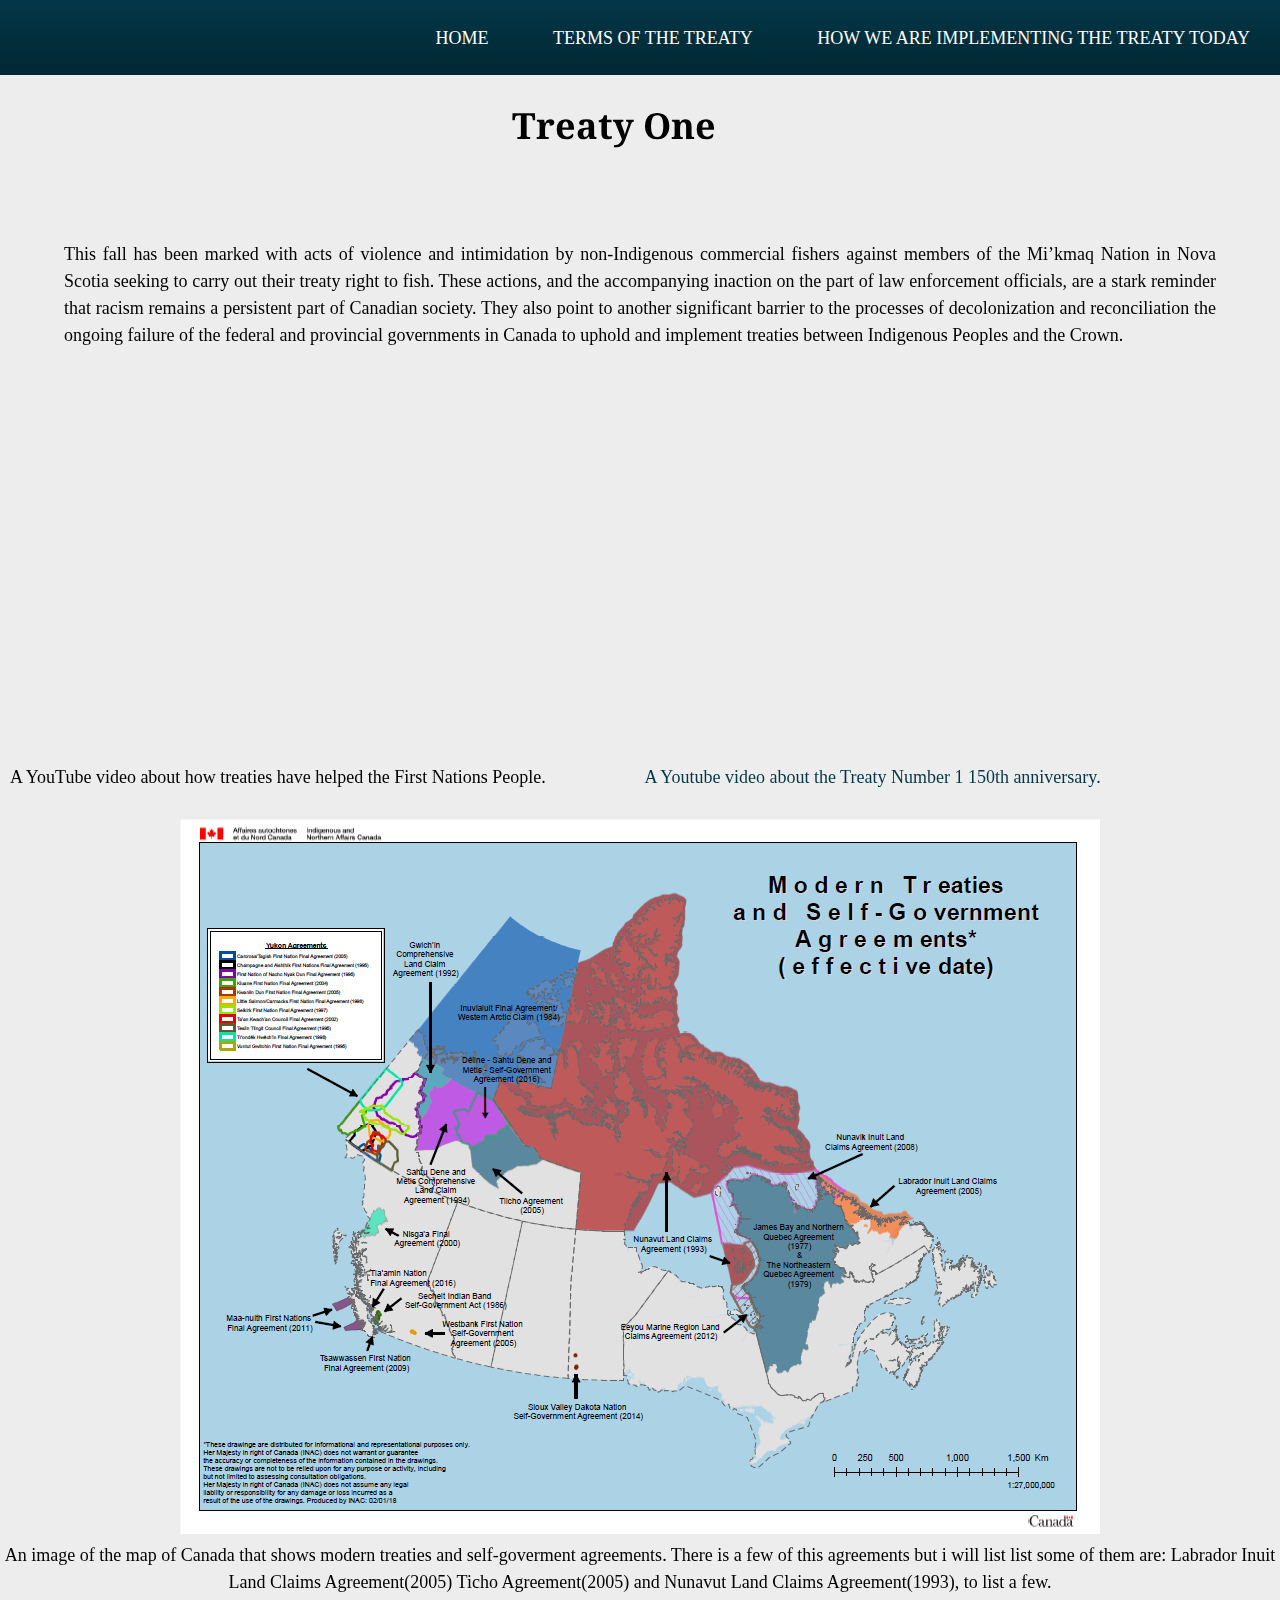
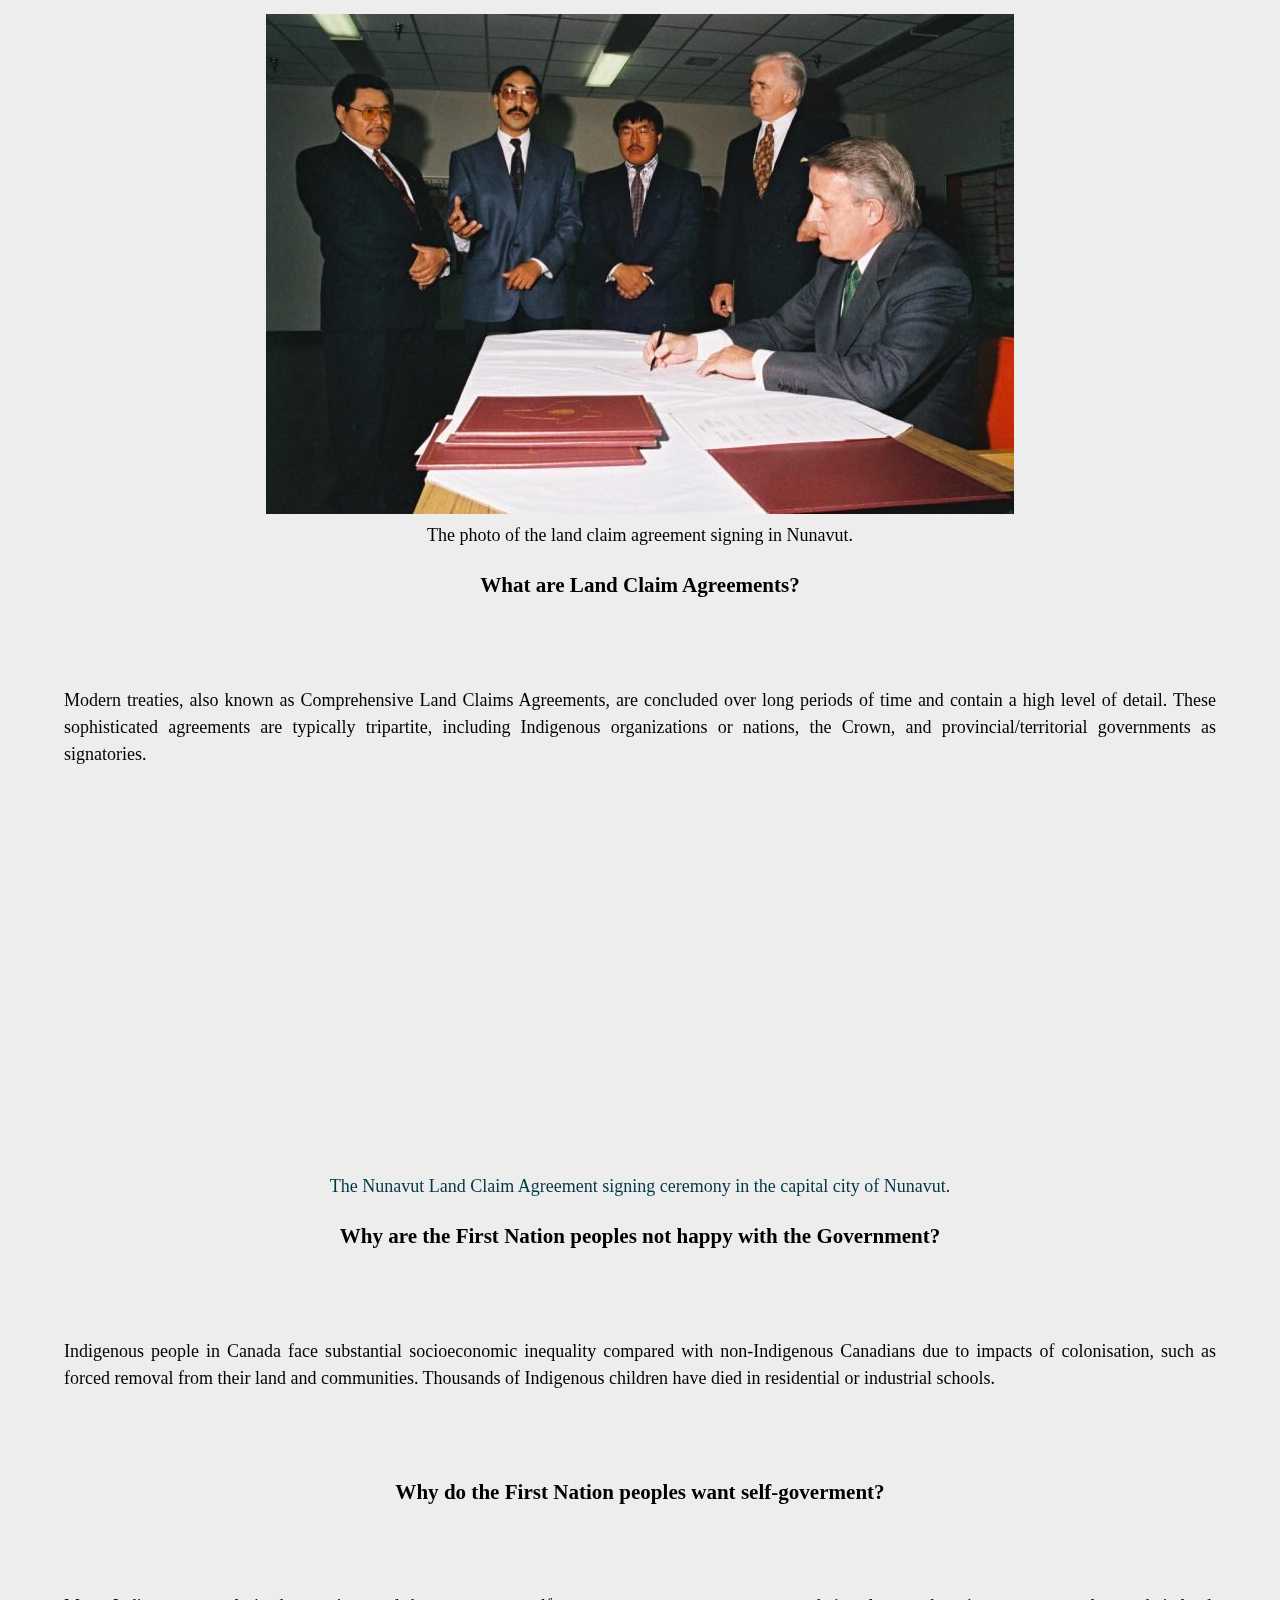
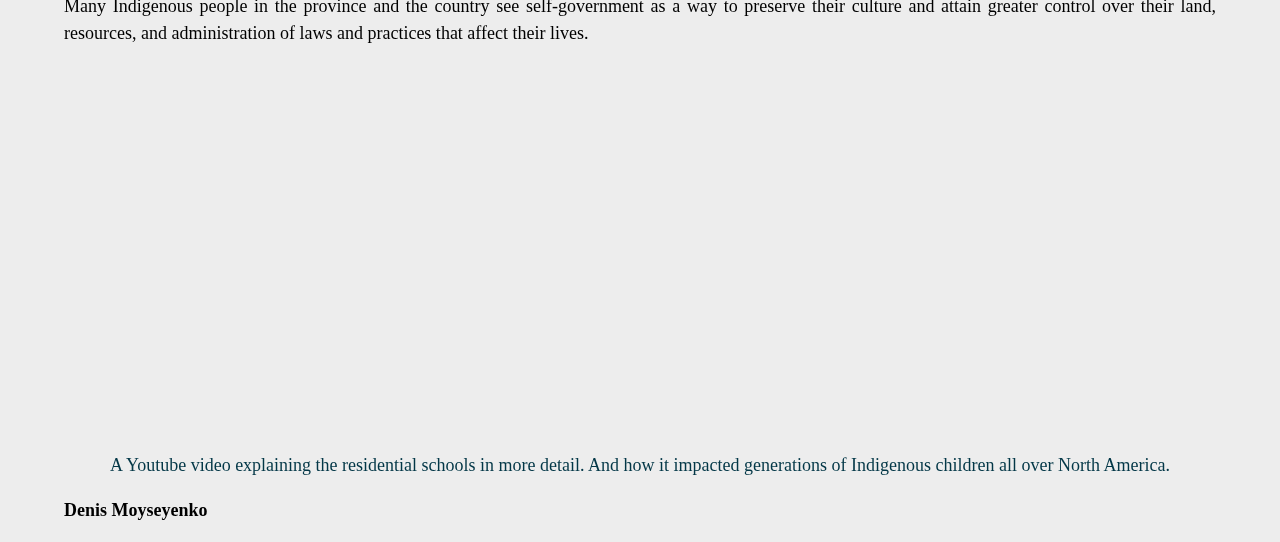
<file: How-we-are-Implementing-the-treaty-today.html>
<!--
        Name: Denis Moyseyenko
        Course: Web Development
        Teacher: Mr.Hardman
        School: PTEC
        Date Last Modified: 1/19/2023
      -->
<!DOCTYPE html>
<html lang="en">
  <head>
    <meta charset="UTF-8" />
    <meta http-equiv="X-UA-Compatible" content="IE=edge" />
    <meta
      name="viewport"
      content="width=device-width, initial-scale=1.0" />
    <!--This is the title of the page-->
    <title>Modern Treaty Implementing</title>
    <!--This is the links to my stylesheets.-->
    <link
      rel="stylesheet"
      type="text/css"
      href="stylesheets/style.css" />
    <link rel="preconnect" href="https://fonts.googleapis.com" />
    <link
      rel="preconnect"
      href="https://fonts.gstatic.com"
      crossorigin />
    <link
      href="https://fonts.googleapis.com/css2?family=Noto+Serif&display=swap"
      rel="stylesheet" />
  </head>
  <!--This is my navigation bar-->
  <nav>
    <ul>
      <li>
        <a href="index.html">Home</a>
      </li>
      <li>
        <a href="terms-of-the-treaty.html">Terms of the Treaty</a>
      </li>
      <li>
        <a href="How-we-are-Implementing-the-treaty-today.html"
          >How we are Implementing the treaty today</a
        >
      </li>
    </ul>
  </nav>
  <!--This is the start of my body tag-->
  <header>
    <h1>Treaty One</h1>
  </header>
  <body>
    <!--This is my paragraph tag.-->
    <p class="center-text">
      This fall has been marked with acts of violence and intimidation
      by non-Indigenous commercial fishers against members of the
      Mi’kmaq Nation in Nova Scotia seeking to carry out their treaty
      right to fish. These actions, and the accompanying inaction on
      the part of law enforcement officials, are a stark reminder that
      racism remains a persistent part of Canadian society. They also
      point to another significant barrier to the processes of
      decolonization and reconciliation the ongoing failure of the
      federal and provincial governments in Canada to uphold and
      implement treaties between Indigenous Peoples and the Crown.
    </p>
    <div class="row">
      <div class="column">
        <!--This is my frist iframe-->
        <iframe
          width="560"
          height="315"
          src="https://www.youtube.com/embed/4sRY3nq3Fsc"
          title="YouTube video player"
          frameborder="0"
          allow="accelerometer; autoplay; clipboard-write; encrypted-media; gyroscope; picture-in-picture; web-share"
          allowfullscreen></iframe>
          <div>
        <a
          class="link"
          href="https://youtu.be/4sRY3nq3Fsc"
          target="_blank"></a>
          A YouTube video about how treaties have helped the First
          Nations People.
        </a>
        </div>
        <!--This is my div-->
      </div>
      <!--This is my second iframe-->
      <div class="column">
        <iframe
          width="560"
          height="315"
          src="https://www.youtube.com/embed/ZY53Ijkrbxs"
          title="YouTube video player"
          frameborder="0"
          allow="accelerometer; autoplay; clipboard-write; encrypted-media; gyroscope; picture-in-picture; web-share"
          allowfullscreen></iframe>
        <div><a
          class="link"
          href="https://youtu.be/ZY53Ijkrbxs"
          target="_blank">
          A Youtube video about the Treaty Number 1 150th anniversary.
        </a>
        </div>
      </div>
    </div>
    <!--My Images-->
    <figure class="center">
      <img
        src="images/treaties-agreements_prov-annual-report-2015-2018_annexD-map_1573224451906_eng.png"
        alt="An image of the map of Canada that shows modern treaties and self-goverment agreements. There is a few of this agreements but i will list
      list some of them are: Labrador Inuit Land Claims Agreement(2005)
      Ticho Agreement(2005) and Nunavut Land Claims Agreement(1993), to list a few." />
      <figcaption>
        An image of the map of Canada that shows modern treaties and
        self-goverment agreements. There is a few of this agreements
        but i will list list some of them are: Labrador Inuit Land
        Claims Agreement(2005) Ticho Agreement(2005) and Nunavut Land
        Claims Agreement(1993), to list a few.
      </figcaption>
    </figure>

    <figure class="center">
      <img
        src="images/nunavut-land-claim-agreement-signing.jpg"
        alt="An image of the signing of a land claim agreement in Nunavut there are five people in this picture." />

      <figcaption>
        The photo of the land claim agreement signing in Nunavut.
      </figcaption>
    </figure>
    <!--This is my third heading-->
    <h3 class="center">What are Land Claim Agreements?</h3>
    <p class="center-text">
      Modern treaties, also known as Comprehensive Land Claims
      Agreements, are concluded over long periods of time and contain
      a high level of detail. These sophisticated agreements are
      typically tripartite, including Indigenous organizations or
      nations, the Crown, and provincial/territorial governments as
      signatories.
    </p>
    <!--This is my third iframe for a Youtube video.-->
    <div class="center">
      <iframe
        width="560"
        height="315"
        src="https://www.youtube.com/embed/fF_73_2aVuA"
        title="YouTube video player"
        frameborder="0"
        allow="accelerometer; autoplay; clipboard-write; encrypted-media; gyroscope; picture-in-picture; web-share"
        allowfullscreen></iframe>
      <!--My paragraph explaining the Youtube video.-->
      <div>
      <a
        class="link"
        href="https://youtu.be/fF_73_2aVuA"
        target="_blank">
        The Nunavut Land Claim Agreement signing ceremony in the
        capital city of Nunavut.
      </a>
      </div>
    </div>
    <!--my fourth heading-->
    <h3 class="center">
      Why are the First Nation peoples not happy with the Government?
    </h3>
    <!--my paragraph about Indigenous people's strangles-->
    <p class="center-text">
      Indigenous people in Canada face substantial socioeconomic
      inequality compared with non-Indigenous Canadians due to impacts
      of colonisation, such as forced removal from their land and
      communities. Thousands of Indigenous children have died in
      residential or industrial schools.
    </p>
    <!--This is my fifth heading-->
    <h3 class="center">
      Why do the First Nation peoples want self-goverment?
    </h3>
    <!--This is my paragraph tag about why do Indigenous people want self-governance -->
    <p class="center-text">
      Many Indigenous people in the province and the country see
      self-government as a way to preserve their culture and attain
      greater control over their land, resources, and administration
      of laws and practices that affect their lives.
    </p>
    <!--This is my iframe-->
    <div class="center">
      <iframe
        width="560"
        height="315"
        src="https://www.youtube.com/embed/At9FKE8CwAY"
        title="YouTube video player"
        frameborder="0"
        allow="accelerometer; autoplay; clipboard-write; encrypted-media; gyroscope; picture-in-picture; web-share"
        allowfullscreen></iframe>
      <!--This is my paragraph -->
      <div>
      <a
        class="link"
        href="https://youtu.be/At9FKE8CwAY"
        target="_blank">
        A Youtube video explaining the residential schools in more
        detail. And how it impacted generations of Indigenous children
        all over North America.
      </a>
      </div>
      <!--The closing tag of my "div"-->
    </div>
    <!--This is my footer.-->
    <footer><p>Denis Moyseyenko</p></footer>
    <!--The closing tag of my "body"-->
  </body>
  <!--The closing tag of my "HTML" document.-->
</html>
</file>
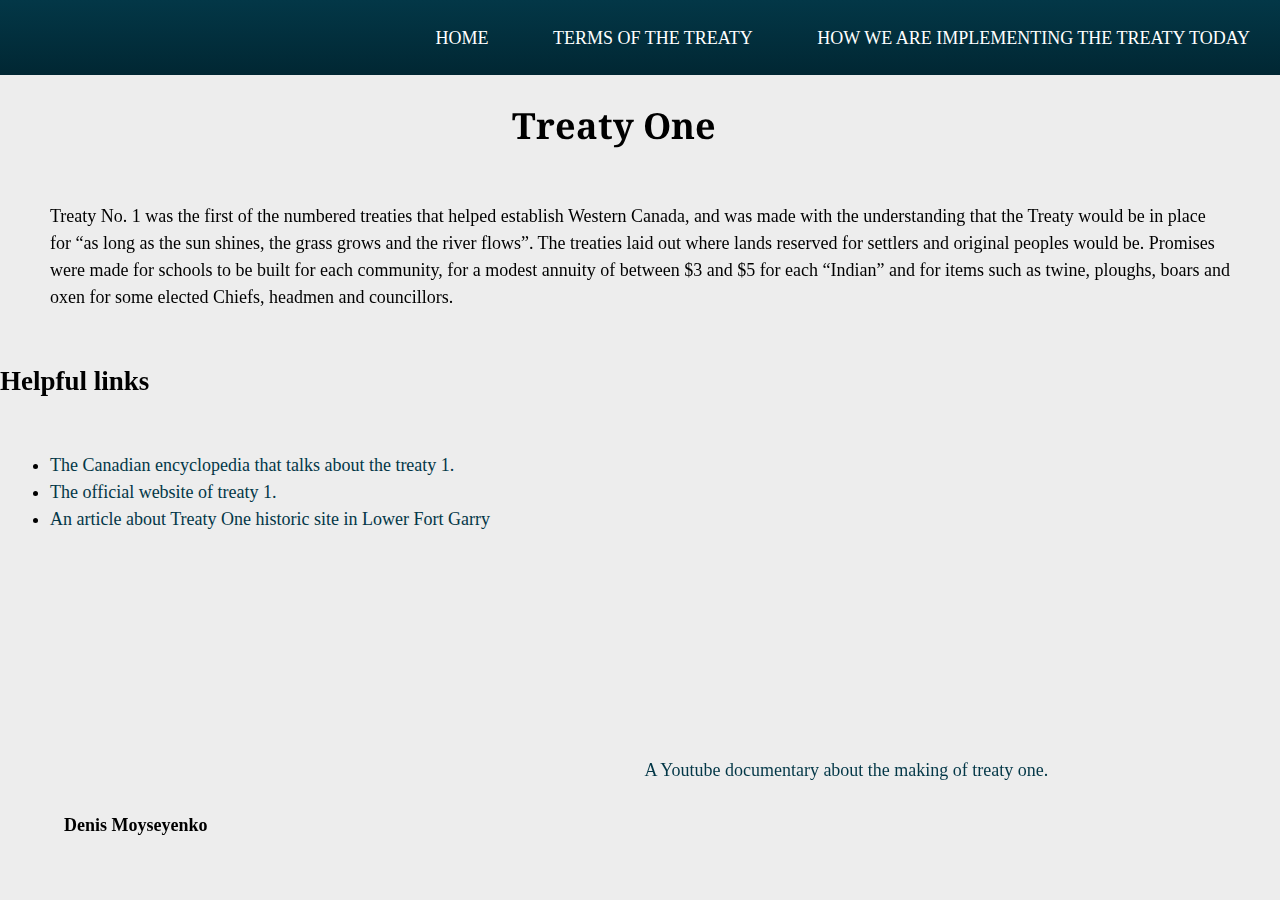
<file: terms-of-the-treaty.html>
<!--
        Name: Denis Moyseyenko
        Course: Web Development
        Teacher: Mr.Hardman
        School: PTEC
        Date Last Modified: 1/19/2023
      -->
<!DOCTYPE html>
<html lang="en">
  <head>
    <meta charset="UTF-8" />
    <meta http-equiv="X-UA-Compatible" content="IE=edge" />
    <meta
      name="viewport"
      content="width=device-width, initial-scale=1.0" />
    <title>Helpful links</title>
    <link
      rel="stylesheet"
      type="text/css"
      href="stylesheets/style.css" />
    <link rel="preconnect" href="https://fonts.googleapis.com" />
    <link
      rel="preconnect"
      href="https://fonts.gstatic.com"
      crossorigin />
    <link
      href="https://fonts.googleapis.com/css2?family=Noto+Serif&display=swap"
      rel="stylesheet" />
  </head>
  <body>
    <!-- This is my navigation -->
    <nav>
      <ul>
        <li>
          <a href="index.html">Home</a>
        </li>
        <li>
          <a href="terms-of-the-treaty.html">Terms of the Treaty</a>
        </li>
        <li>
          <a href="How-we-are-Implementing-the-treaty-today.html"
            >How we are Implementing the treaty today</a
          >
        </li>
      </ul>
    </nav>
    <header>
      <!--this is my first heading-->
      <h1>Treaty One</h1>
    </header>
    <!--This is my main-->
    <main>
      <!--This is my division tag-->
      <div id="treaty-terms">
        <p>
          Treaty No. 1 was the first of the numbered treaties that
          helped establish Western Canada, and was made with the
          understanding that the Treaty would be in place for “as long
          as the sun shines, the grass grows and the river flows”. The
          treaties laid out where lands reserved for settlers and
          original peoples would be. Promises were made for schools to
          be built for each community, for a modest annuity of between
          $3 and $5 for each “Indian” and for items such as twine,
          ploughs, boars and oxen for some elected Chiefs, headmen and
          councillors.
        </p>
      </div>

      <!--Second heading-->
      <h2>Helpful links</h2>
      <div class="row">
        <div class="column">
          <ul>
            <li>
              <!--My links to wensite that talk about treaty one.-->
              <a
                href="https://www.thecanadianencyclopedia.ca/en/article/treaties-1-and-2"
                target="_blank"
                >The Canadian encyclopedia that talks about the treaty
                1.</a
              >
            </li>
            <li>
              <a href="https://treaty1.ca/" target="_blank"
                >The official website of treaty 1.</a
              >
            </li>
            <li>
              <a
                href="https://www.pc.gc.ca/en/lhn-nhs/mb/fortgarry/activ/traite-treaty"
                target="_blank"
                >An article about Treaty One historic site in Lower
                Fort Garry</a
              >
            </li>
          </ul>
        </div>

        <!--Division class column.-->
        <div class="column">
          <!--My iframe-->
          <iframe
            width="560"
            height="315"
            src="https://www.youtube.com/embed/UFO5mHEj_EY"
            title="YouTube video player"
            frameborder="0"
            allow="accelerometer; autoplay; clipboard-write; encrypted-media; gyroscope; picture-in-picture"
            allowfullscreen></iframe>
          <br />
          <!--My link to go to the video in a Youtube browser version.-->
          <a
            class="link"
            href="https://www.youtube.com/watch?v=UFO5mHEj_EY"
            target="_blank"
            >A Youtube documentary about the making of treaty one.</a
          >
          <!--The closing tag of my division.-->
        </div>
        <!--My second closing tag of my division.-->
      </div>
      <!--My closing tag for the main-->
    </main>
    <!--My closing tag for the body-->
    <footer>
      <p>Denis Moyseyenko</p>
    </footer>
  </body>
  <!--My closing tag for the whole html document.-->
</html>
</file>
<file: stylesheets/style.css>
/* 
  #EDEDED - main background color
  #222222 - main text color
  #B53D35 - headings, draw user attention
  #E74C42 - buttons, nav links, interactive elements, etc.
*/

/* This needs to be in every external stylesheet you create from now on */
* {
  line-height: 150%;
}

/* This needs to be in every external stylesheet you create from now on */
html {
  font-size: 62.5%;
}
/* my styling for the body tag */
body {
  margin: 0px;
  padding: 0px;
  -webkit-box-sizing: border-box;
  -moz-box-sizing: border-box;
  box-sizing: border-box;
  font-size: sans-serif;
  font-size: 1.8rem;
  background-color: #ededed;
}
/* adds margin to the header*/
header {
  margin-left: 40%;
}
/* styles the header and assignes a font family. */
h1 {
  font-family: "Noto Serif", serif;
}
a {
  text-decoration: none;
  cursor: pointer;
}

/*styles the navigation*/
nav {
  position: relative;
  width: 100%;
  height: 75px;
  line-height: 75px;
  background-image: -webkit-gradient(
    linear,
    left top,
    left bottom,
    from(#033747),
    to(#012733)
  );
  background-image: -webkit-linear-gradient(#033747, #012733);
  background-image: -moz-linear-gradient(#033747, #012733);
  background-image: -o-linear-gradient(#033747, #012733);
  background-image: -webkit-gradient(
    linear,
    left top,
    left bottom,
    from(#033747),
    to(#012733)
  );
  background-image: -webkit-gradient(
    linear,
    left top,
    left bottom,
    from(#033747),
    to(#012733)
  );
  background-image: -webkit-gradient(
    linear,
    left top,
    left bottom,
    from(#033747),
    to(#012733)
  );
  background-image: -webkit-gradient(
    linear,
    left top,
    left bottom,
    from(#033747),
    to(#012733)
  );
  background-image: -webkit-gradient(
    linear,
    left top,
    left bottom,
    from(#033747),
    to(#012733)
  );
  background-image: -webkit-gradient(
    linear,
    left top,
    left bottom,
    from(#033747),
    to(#012733)
  );
  background-image: -webkit-gradient(
    linear,
    left top,
    left bottom,
    from(#033747),
    to(#012733)
  );
  background-image: -webkit-gradient(
    linear,
    left top,
    left bottom,
    from(#033747),
    to(#012733)
  );
  background-image: -webkit-gradient(
    linear,
    left top,
    left bottom,
    from(#033747),
    to(#012733)
  );
  background-image: -webkit-gradient(
    linear,
    left top,
    left bottom,
    from(#033747),
    to(#012733)
  );
  background-image: -webkit-gradient(
    linear,
    left top,
    left bottom,
    from(#033747),
    to(#012733)
  );
  background-image: -webkit-gradient(
    linear,
    left top,
    left bottom,
    from(#033747),
    to(#012733)
  );
  background-image: -webkit-gradient(
    linear,
    left top,
    left bottom,
    from(#033747),
    to(#012733)
  );
  background-image: -webkit-gradient(
    linear,
    left top,
    left bottom,
    from(#033747),
    to(#012733)
  );
  background-image: -webkit-gradient(
    linear,
    left top,
    left bottom,
    from(#033747),
    to(#012733)
  );
  background-image: -webkit-gradient(
    linear,
    left top,
    left bottom,
    from(#033747),
    to(#012733)
  );
  background-image: -webkit-gradient(
    linear,
    left top,
    left bottom,
    from(#033747),
    to(#012733)
  );
  background-image: -webkit-gradient(
    linear,
    left top,
    left bottom,
    from(#033747),
    to(#012733)
  );
  background-image: -webkit-gradient(
    linear,
    left top,
    left bottom,
    from(#033747),
    to(#012733)
  );
  background-image: -webkit-gradient(
    linear,
    left top,
    left bottom,
    from(#033747),
    to(#012733)
  );
  background-image: -webkit-gradient(
    linear,
    left top,
    left bottom,
    from(#033747),
    to(#012733)
  );
  background-image: -webkit-gradient(
    linear,
    left top,
    left bottom,
    from(#033747),
    to(#012733)
  );
  background-image: -webkit-gradient(
    linear,
    left top,
    left bottom,
    from(#033747),
    to(#012733)
  );
  background-image: -webkit-gradient(
    linear,
    left top,
    left bottom,
    from(#033747),
    to(#012733)
  );
  background-image: -webkit-gradient(
    linear,
    left top,
    left bottom,
    from(#033747),
    to(#012733)
  );
  background-image: -webkit-gradient(
    linear,
    left top,
    left bottom,
    from(#033747),
    to(#012733)
  );
  background-image: -webkit-gradient(
    linear,
    left top,
    left bottom,
    from(#033747),
    to(#012733)
  );
  background-image: -webkit-gradient(
    linear,
    left top,
    left bottom,
    from(#033747),
    to(#012733)
  );
  background-image: -webkit-gradient(
    linear,
    left top,
    left bottom,
    from(#033747),
    to(#012733)
  );
  background-image: -webkit-gradient(
    linear,
    left top,
    left bottom,
    from(#033747),
    to(#012733)
  );
  background-image: -webkit-gradient(
    linear,
    left top,
    left bottom,
    from(#033747),
    to(#012733)
  );
  background-image: -webkit-gradient(
    linear,
    left top,
    left bottom,
    from(#033747),
    to(#012733)
  );
  background-image: -webkit-gradient(
    linear,
    left top,
    left bottom,
    from(#033747),
    to(#012733)
  );
  background-image: -webkit-gradient(
    linear,
    left top,
    left bottom,
    from(#033747),
    to(#012733)
  );
  background-image: -webkit-gradient(
    linear,
    left top,
    left bottom,
    from(#033747),
    to(#012733)
  );
  background-image: -webkit-gradient(
    linear,
    left top,
    left bottom,
    from(#033747),
    to(#012733)
  );
  background-image: -webkit-gradient(
    linear,
    left top,
    left bottom,
    from(#033747),
    to(#012733)
  );
  background-image: -webkit-gradient(
    linear,
    left top,
    left bottom,
    from(#033747),
    to(#012733)
  );
  background-image: -webkit-gradient(
    linear,
    left top,
    left bottom,
    from(#033747),
    to(#012733)
  );
  background-image: -webkit-gradient(
    linear,
    left top,
    left bottom,
    from(#033747),
    to(#012733)
  );
  background-image: -webkit-gradient(
    linear,
    left top,
    left bottom,
    from(#033747),
    to(#012733)
  );
  background-image: -webkit-gradient(
    linear,
    left top,
    left bottom,
    from(#033747),
    to(#012733)
  );
  background-image: -webkit-gradient(
    linear,
    left top,
    left bottom,
    from(#033747),
    to(#012733)
  );
  background-image: -webkit-gradient(
    linear,
    left top,
    left bottom,
    from(#033747),
    to(#012733)
  );
  background-image: -webkit-gradient(
    linear,
    left top,
    left bottom,
    from(#033747),
    to(#012733)
  );
  background-image: -webkit-gradient(
    linear,
    left top,
    left bottom,
    from(#033747),
    to(#012733)
  );
  background-image: -webkit-gradient(
    linear,
    left top,
    left bottom,
    from(#033747),
    to(#012733)
  );
  background-image: -webkit-gradient(
    linear,
    left top,
    left bottom,
    from(#033747),
    to(#012733)
  );
  background-image: -webkit-gradient(
    linear,
    left top,
    left bottom,
    from(#033747),
    to(#012733)
  );
  background-image: -webkit-gradient(
    linear,
    left top,
    left bottom,
    from(#033747),
    to(#012733)
  );
  background-image: -webkit-gradient(
    linear,
    left top,
    left bottom,
    from(#033747),
    to(#012733)
  );
  background-image: -webkit-gradient(
    linear,
    left top,
    left bottom,
    from(#033747),
    to(#012733)
  );
  background-image: -webkit-gradient(
    linear,
    left top,
    left bottom,
    from(#033747),
    to(#012733)
  );
  background-image: -webkit-gradient(linear, left top, left bottom, from(#033747), to(#012733));
  background-image: linear-gradient(#033747, #012733);
}
/*Styles my navigation*/
nav ul {
  position: absolute;
  top: 50%;
  right: 0;

  float: right;
  list-style: none;

  margin: 0;

  -webkit-transform: translateY(-50%);

  -moz-transform: translateY(-50%);

  -ms-transform: translateY(-50%);

  -o-transform: translateY(-50%);

  transform: translateY(-50%);
}

/* navigation displays inline block*/
nav li {
  display: inline-block;
}
/* Changes color for the "visited" links.*/
nav li a,
nav li a:visited {
  text-transform: uppercase;
  padding: 0px 30px;
  color: white;
  text-decoration: none;
}
/*Changes the color when you are hovering oevr a link*/
nav li a:hover,
nav li a:focus {
  color: #ff8c69;
  -webkit-transition: all 0.4s ease 0s;
  -o-transition: all 0.4s ease 0s;
  -moz-transition: all 0.4s ease 0s;
  transition: all 0.4s ease 0s;
}
/* gives the "anchor" the color of "#033747".*/
a {
  color: #033747;
}
a:visited {
  color: #001b23;
}
a:hover,
a:active {
  color: rgba(0, 123, 255, 0.769);
}

/*---Classes ---*/
.text {
  margin-left: 50px;
  margin-right: 50px;
  margin-top: 40px;
}
.bold-text {
  font-weight: bold;
}
span {
  font-weight: bold;
}

#treaty-terms {
  margin: 50px;
}

.column {
  float: left;
  width: 48%;
  padding: 10px;
}
/*sets row after content to table.*/
.row:after {
  content: "";
  display: table;
  clear: both;
}
/* text-alignes text to justify.*/
.center-text {
  text-align: justify;
  padding: 5%;
}
/*Sets the center margin to "auto"*/
.center {
  margin-left: auto;
  margin-right: auto;
  display: block;
  text-align: center;
}
/*Sets the "footer" to "bolder" with "margin" of 5%.*/
footer {
  font-weight: bolder;
  margin-left: 5%;
}
</file>
